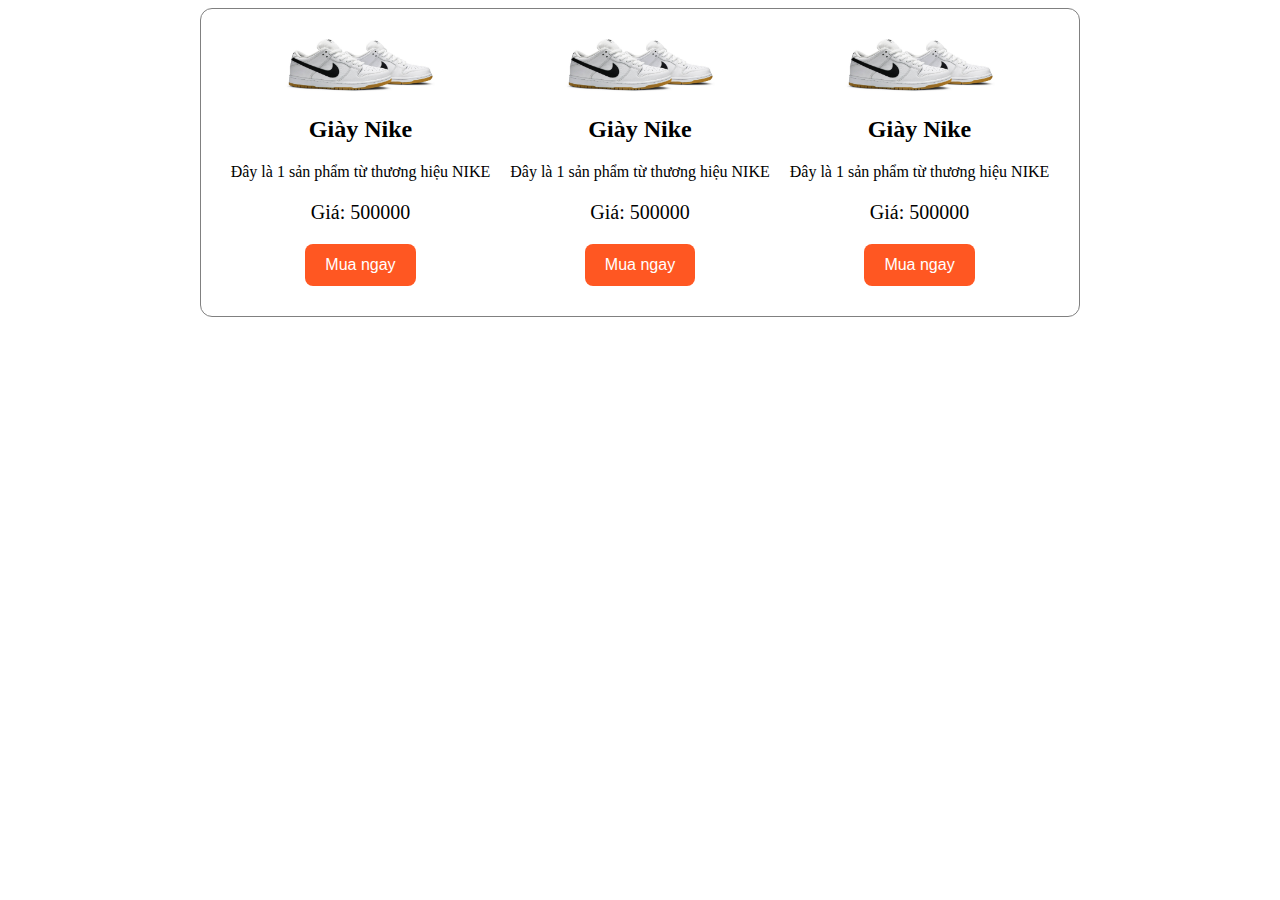
<file: bai6/thuchanh/bai/product.html>
<!DOCTYPE html>
<html lang="en">
<head>
    <meta charset="UTF-8">
    <meta name="viewport" content="width=device-width, initial-scale=1.0">
    <link rel="stylesheet" href="style.css">
    <title>Document</title>
</head>
<body>
    <div class="product_card">
        <div class="sp1">
            <img src="nike.png" alt="Ảnh đôi giày" class="product_image">
            <h2>Giày Nike </h2>
            <p>Đây là 1 sản phẩm từ thương hiệu NIKE</p>
            <p class="product_price">Giá: 500000</p>
            <button class="product_button"><a href="#"></a>Mua ngay</button>
        </div>
        <div class="sp2">
            <img src="nike.png" alt="Ảnh đôi giày" class="product_image">
            <h2>Giày Nike </h2>
            <p>Đây là 1 sản phẩm từ thương hiệu NIKE</p>
            <p class="product_price">Giá: 500000</p>
            <button class="product_button"><a href="#"></a>Mua ngay</button>
        </div>
        <div class="sp3">
            <img src="nike.png" alt="Ảnh đôi giày" class="product_image">
            <h2>Giày Nike </h2>
            <p>Đây là 1 sản phẩm từ thương hiệu NIKE</p>
            <p class="product_price">Giá: 500000</p>
            <button class="product_button"><a href="#"></a>Mua ngay</button>
        </div>
    </div>
</body>
</html>
</file>
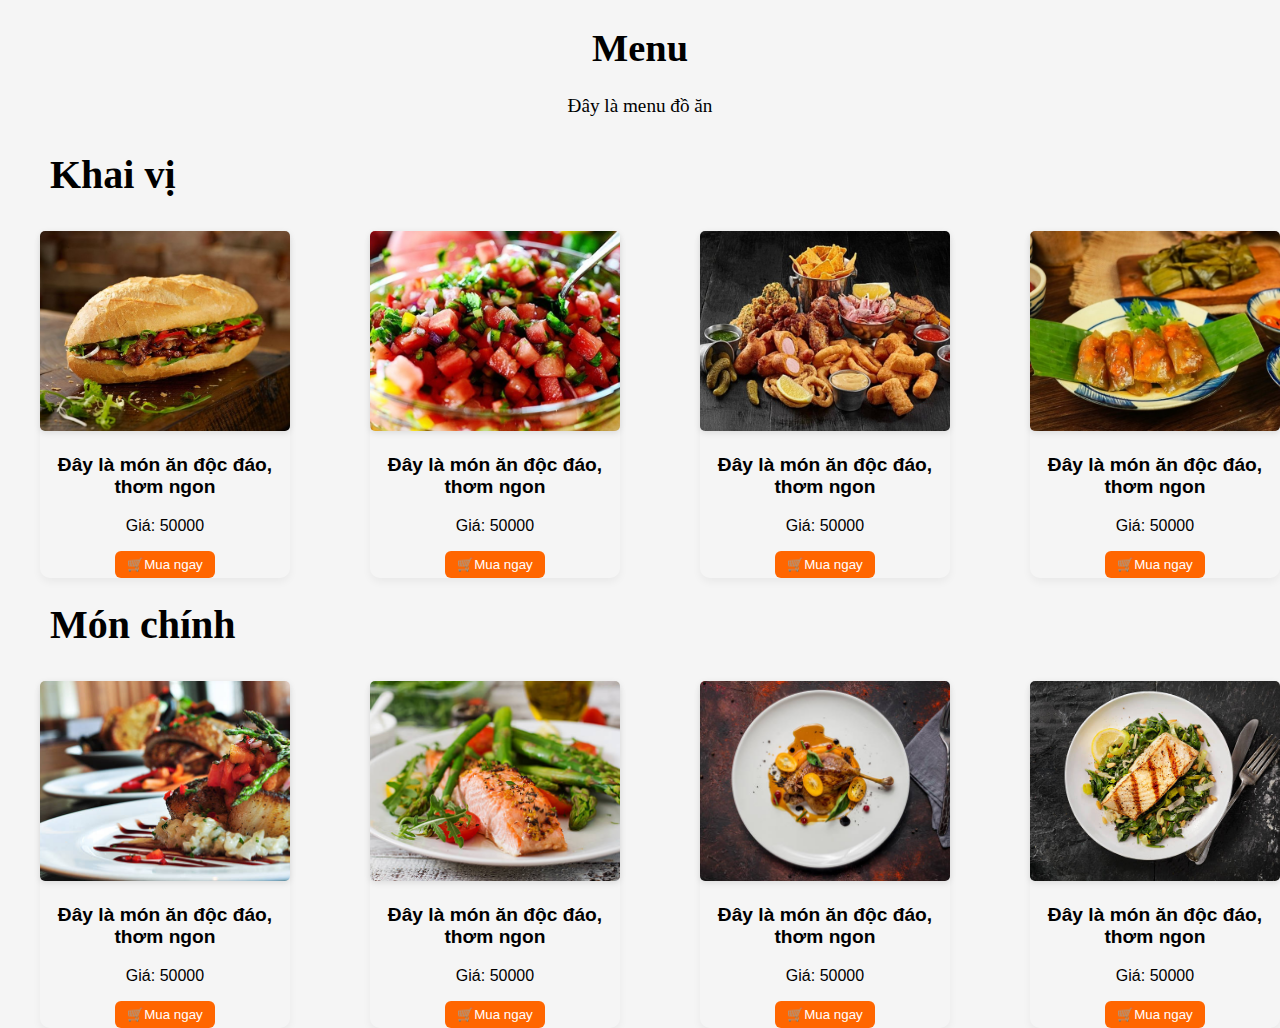
<file: bai6/thuchanh/bai2/test.html>
<!DOCTYPE html>
<html lang="en">
  <head>
    <meta charset="UTF-8" />
    <meta name="viewport" content="width=device-width, initial-scale=1.0" />
    <link rel="stylesheet" href="test.css" />
    <title>Document</title>
  </head>
  <body>
    <header>
      <h1>Menu</h1>
      <p>Đây là menu đồ ăn</p>
    </header>
    <footer>
      <section class="appetizer">
        <h2>Khai vị</h2>
        <ul>
          <li>
            <div><img src="anh/anh1.jpg" alt="Món ăn" /></div>
            <p class="name_dishes">Đây là món ăn độc đáo, thơm ngon</p>
            <div><p>Giá: 50000</p> <button class="buy-btn">🛒Mua ngay</button></div>
          </li>
          <li>
            <div><img src="anh/anh2.jpg" alt="Món ăn" /></div>
            <p class="name_dishes">Đây là món ăn độc đáo, thơm ngon</p>
            <div><p>Giá: 50000</p> <button class="buy-btn">🛒Mua ngay</button></div>
          </li>
          <li>
            <div><img src="anh/anh3.jpg" alt="Món ăn" /></div>
            <p class="name_dishes">Đây là món ăn độc đáo, thơm ngon</p>
            <div><p>Giá: 50000</p> <button class="buy-btn">🛒Mua ngay</button></div>
          </li>
          <li>
            <div><img src="anh/anh4.jpg" alt="Món ăn" /></div>
            <p class="name_dishes">Đây là món ăn độc đáo, thơm ngon</p>
            <div><p>Giá: 50000</p> <button class="buy-btn">🛒Mua ngay</button></div>
          </li>
        </ul>
      </section>
      <section class="main_course">
        <h2>Món chính</h2>
        <ul>
          <li>
            <div><img src="anh/anh5.jpg" alt="Món ăn" /></div>
            <p class="name_dishes">Đây là món ăn độc đáo, thơm ngon</p>
            <div><p>Giá: 50000</p> <button class="buy-btn">🛒Mua ngay</button></div>
          </li>
          <li>
            <div><img src="anh/anh6.jpg" alt="Món ăn" /></div>
            <p class="name_dishes">Đây là món ăn độc đáo, thơm ngon</p>
            <div><p>Giá: 50000</p> <button class="buy-btn">🛒Mua ngay</button></div>
          </li>
          <li>
            <div><img src="anh/anh7.jpg" alt="Món ăn" /></div>
            <p class="name_dishes">Đây là món ăn độc đáo, thơm ngon</p>
            <div><p>Giá: 50000</p> <button class="buy-btn">🛒Mua ngay</button></div>
          </li>
          <li>
            <div><img src="anh/anh8.jpg" alt="Món ăn" /></div>
            <p class="name_dishes">Đây là món ăn độc đáo, thơm ngon</p>
            <div><p>Giá: 50000</p> <button class="buy-btn">🛒Mua ngay</button></div>
          </li>
        </ul>
      </section>
    </footer>
  </body>
</html>
</file>
<file: bai6/thuchanh/bai/style.css>
body{
    justify-content: center;
    display: flex;
    align-items: center;
}
.product_card{
    display: flex;
    border: 1px solid gray;
    border-radius: 12px;
    text-align: center;
    padding: 20px;
    
}
.sp1, .sp2, .sp3{
    margin: 10px;
}

.product_image{
    width: 150px;
    border-radius: 10px;
}
.product_price{
    font-size: 20px;

}
.product_button{
    background-color: #ff5722;
    color: white;
    padding: 12px 20px;
    border: none;
    border-radius: 8px;
    cursor: pointer;
    font-size: 16px;
    transition: background-color 0.3s ease;
}
.product_button:hover{
    background-color: rgb(92, 92, 198);
    color: white;

}
</file>
<file: bai6/thuchanh/bai2/test.css>
body {
  background-color: whitesmoke;
  margin: 0;
  padding: 0;
  box-sizing: border-box;
  width: 100%;
}
header {
  background-color: whitesmoke;
  text-align: center;
  font-size: larger;
}
.appetizer {
  /* background-color: orange; */

  width: 100%;
  height: 250px;
}
.main_course {
  margin-top: 200px;
  /* background-color: aqua; */
  width: 100%;
  height: 250px;
}
section h2 {
  margin-left: 50px;
  font-size: 40px;
}
ul {
  display: flex;
  justify-content: center;
  gap: 80px;
}
ul li {
  list-style: none;
  text-align: center;
  border-radius: 10px;
  box-shadow: 0 4px 8px rgba(0, 0, 0, 0.05);
  transition: transform 0.3s ease;
}
ul li p {
  font-family: Arial, sans-serif;
}
ul li:hover {
  cursor: pointer;
  transform: scale(1.03);
}
img {
  width: 250px;
  height: 200px;
  object-fit: cover;
  border-radius: 5px;
  box-shadow: 0 2px 6px rgba(0, 0, 0, 0.1);
}
.name_dishes {
  font-size: larger;
  font-weight: 700;
  font-family: "Segoe UI", sans-serif;
}
.buy-btn {
  background-color: #ff6600;
  color: #fff;
  border: none;
  padding: 6px 12px;
  border-radius: 6px;
  cursor: pointer;
  transition: background-color 0.3s ease;
}

.buy-btn:hover {
  background-color: #e65500;
  box-shadow: 0 4px 8px rgba(0, 0, 0, 0.15);
  transform: scale(1.05);
}
</file>
